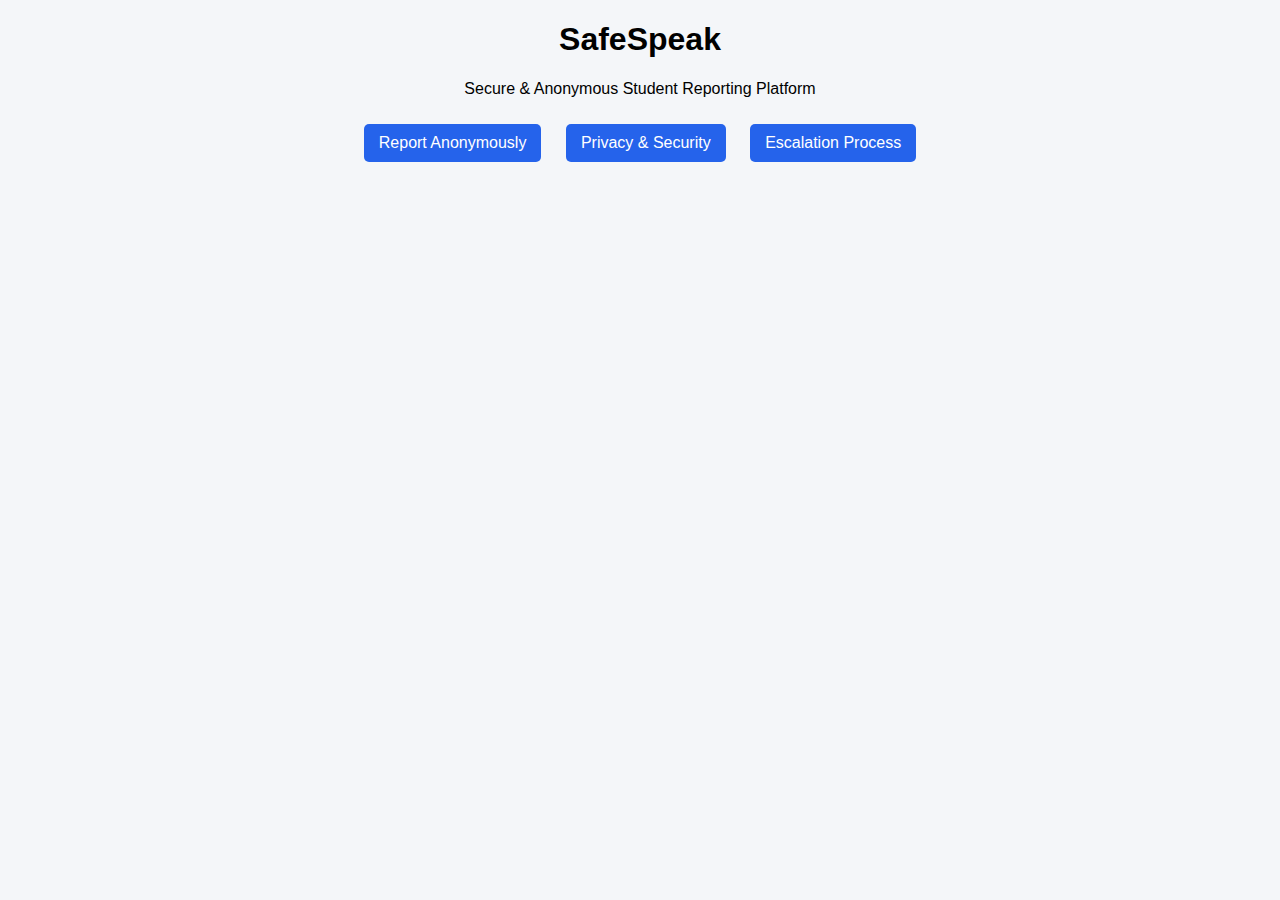
<file: index.html>
<!DOCTYPE html>
<html>
<head>
  <title>SafeSpeak</title>
  <link rel="stylesheet" href="style.css">
</head>
<body>

<h1>SafeSpeak</h1>
<p>Secure & Anonymous Student Reporting Platform</p>

<a href="report.html" class="btn">Report Anonymously</a>
<a href="how-it-works.html" class="btn">Privacy & Security</a>
<a href="escalation.html" class="btn">Escalation Process</a>

</body>
</html>
</file>
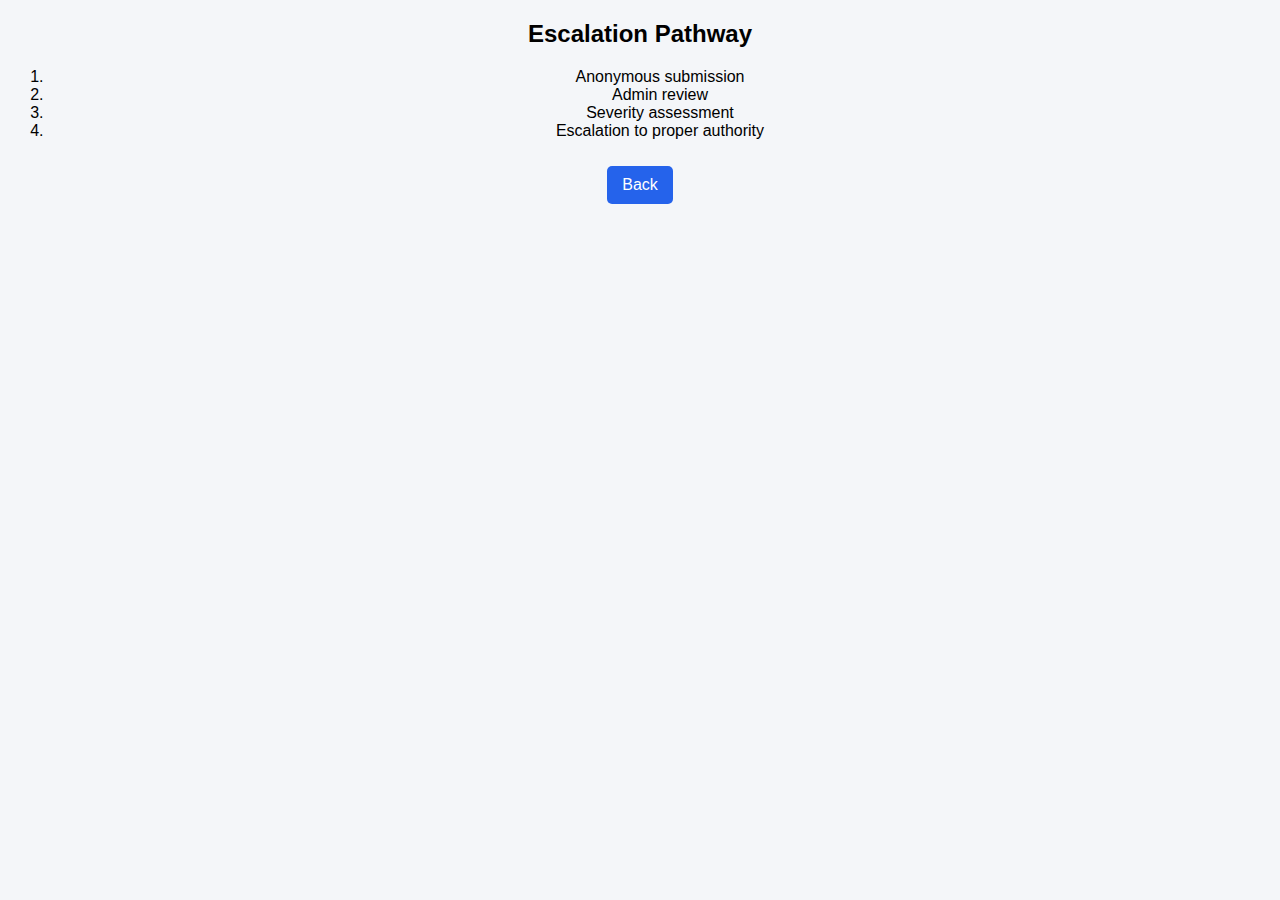
<file: escalation.html>
<!DOCTYPE html>
<html>
<head>
  <title>Escalation Process</title>
  <link rel="stylesheet" href="style.css">
</head>
<body>

<h2>Escalation Pathway</h2>

<ol>
  <li>Anonymous submission</li>
  <li>Admin review</li>
  <li>Severity assessment</li>
  <li>Escalation to proper authority</li>
</ol>

<a href="index.html" class="btn">Back</a>

</body>
</html>
</file>
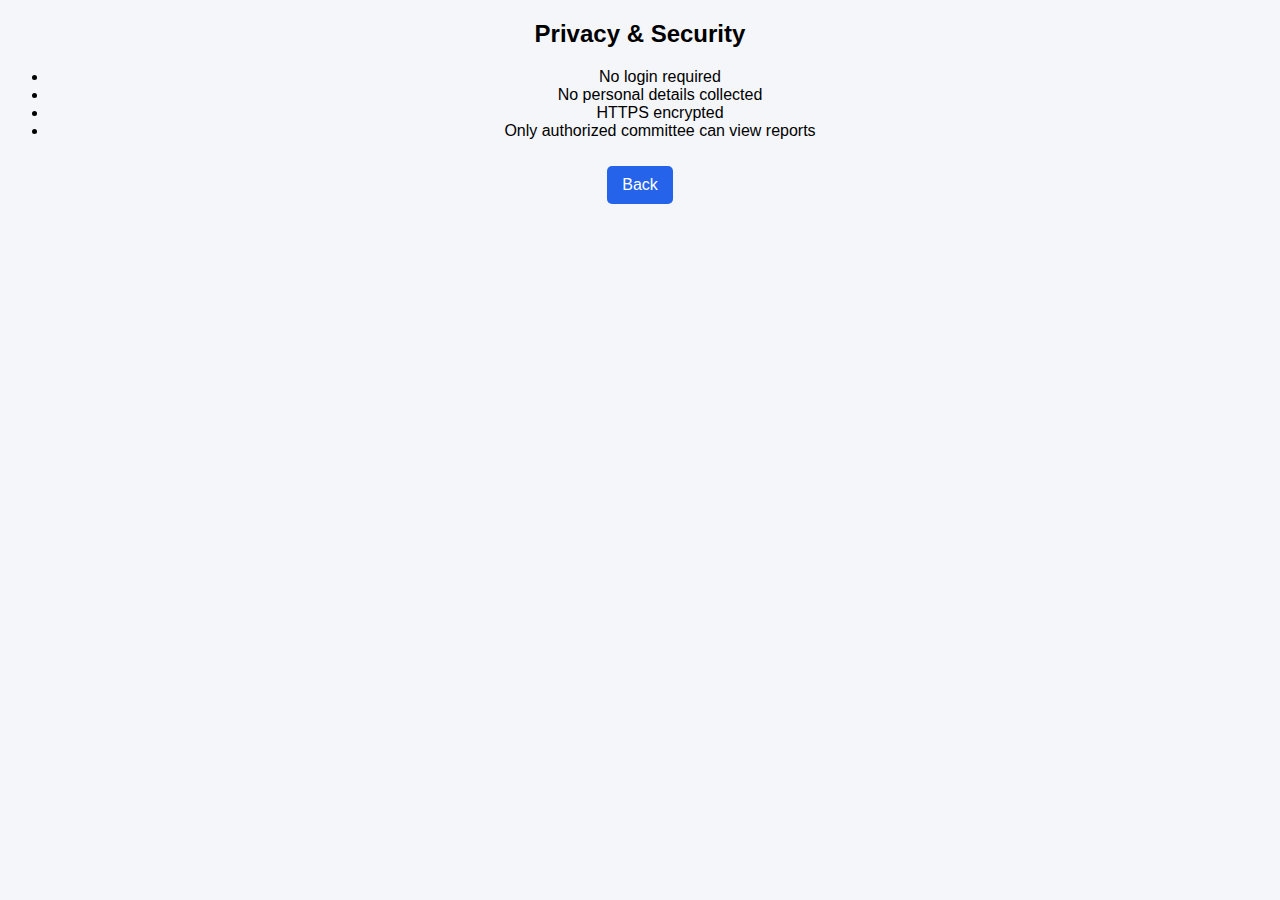
<file: how-it-works.html>
<!DOCTYPE html>
<html>
<head>
  <title>How It Works</title>
  <link rel="stylesheet" href="style.css">
</head>
<body>

<h2>Privacy & Security</h2>

<ul>
  <li>No login required</li>
  <li>No personal details collected</li>
  <li>HTTPS encrypted</li>
  <li>Only authorized committee can view reports</li>
</ul>

<a href="index.html" class="btn">Back</a>

</body>
</html>
</file>
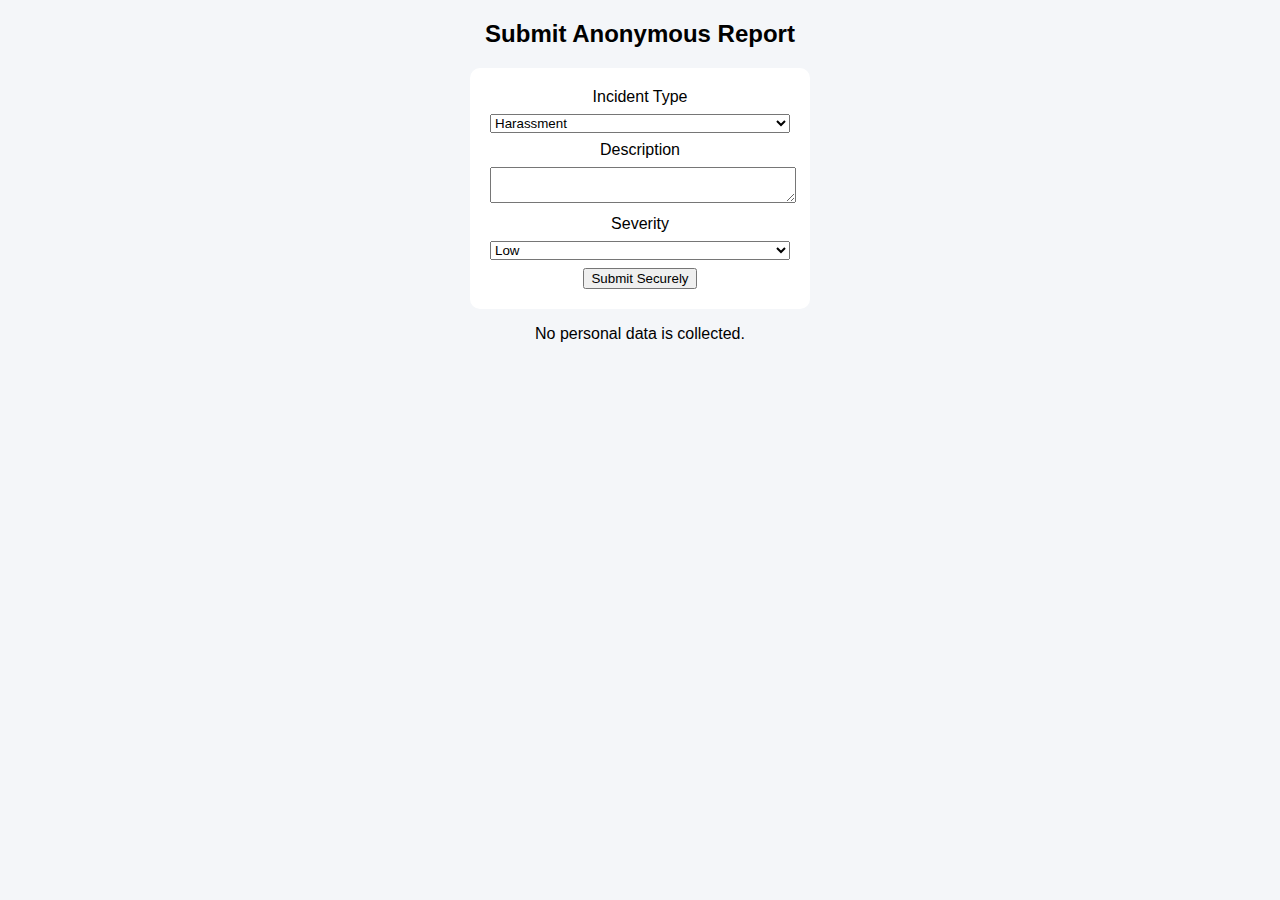
<file: report.html>
<!DOCTYPE html>
<html>
<head>
  <title>Anonymous Report</title>
  <link rel="stylesheet" href="style.css">
</head>
<body>

<h2>Submit Anonymous Report</h2>

<form action="https://formspree.io/f/xwveerjn" method="POST">

<input type="hidden" name="_redirect" value="https://mitra182004.github.io/safespeak/thankyou.html">

  <!-- rest of your form -->

  <label>Incident Type</label>
  <select name="incident" required>
    <option>Harassment</option>
    <option>Bullying</option>
    <option>Unsafe Incident</option>
    <option>Misconduct</option>
  </select>

  <label>Description</label>
  <textarea name="description" required></textarea>

  <label>Severity</label>
  <select name="severity">
    <option>Low</option>
    <option>Medium</option>
    <option>High</option>
  </select>

  <button type="submit">Submit Securely</button>

</form>

<p>No personal data is collected.</p>

</body>
</html>
</file>
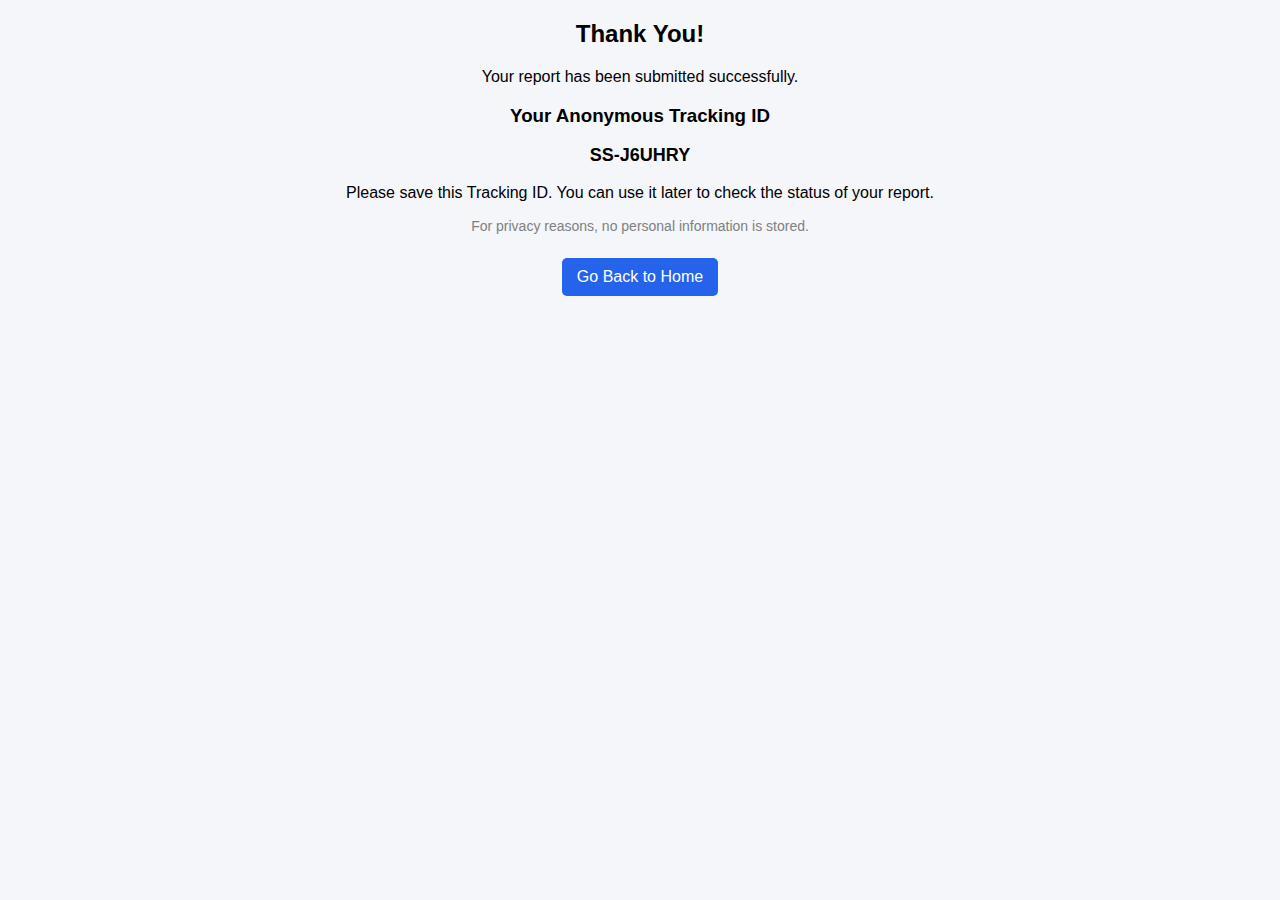
<file: thankyou.html>
<!DOCTYPE html>
<html>
<head>
  <title>Report Submitted</title>
  <link rel="stylesheet" href="style.css">
</head>
<body>

<h2>Thank You!</h2>
<p>Your report has been submitted successfully.</p>

<h3>Your Anonymous Tracking ID</h3>
<p id="trackingId" style="font-weight:bold; font-size:18px;"></p>

<p>
Please save this Tracking ID.  
You can use it later to check the status of your report.
</p>

<p style="font-size:14px; color:gray;">
For privacy reasons, no personal information is stored.
</p>

<a href="index.html" class="btn">Go Back to Home</a>

<script>
  // Generate random anonymous tracking ID
  const trackingId = "SS-" + Math.random().toString(36).substring(2, 8).toUpperCase();
  document.getElementById("trackingId").innerText = trackingId;
</script>

</body>
</html>
</file>
<file: style.css>
body {
  font-family: Arial;
  text-align: center;
  background: #f4f6f9;
}

.btn {
  display: inline-block;
  padding: 10px 15px;
  background: #2563eb;
  color: white;
  text-decoration: none;
  margin: 10px;
  border-radius: 5px;
}

form {
  background: white;
  padding: 20px;
  width: 300px;
  margin: auto;
  border-radius: 10px;
}

input, textarea, select {
  width: 100%;
  margin: 8px 0;
}
</file>
